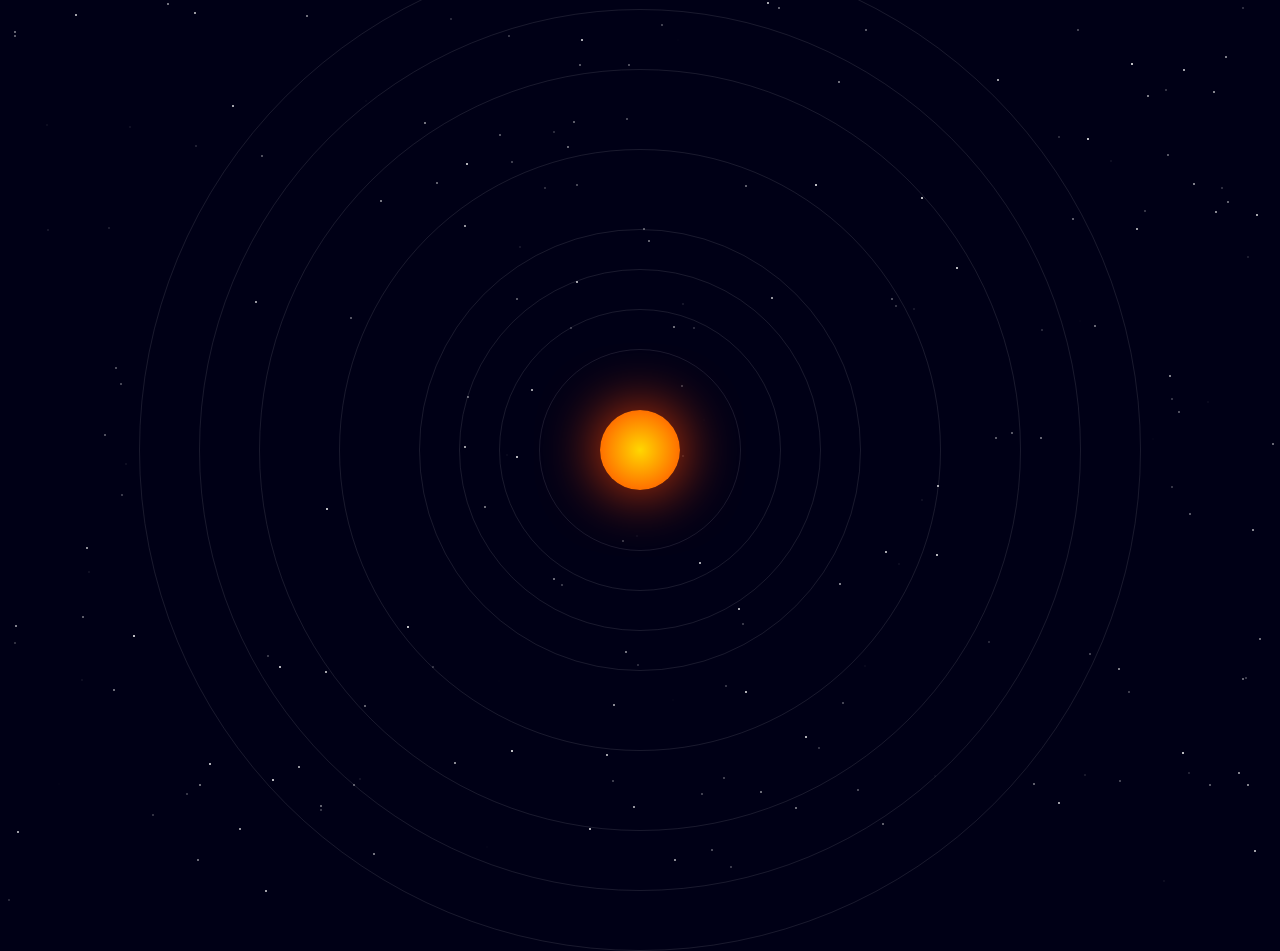
<file: frontend/index.html>
<!DOCTYPE html>
<html lang="en">
<head>
    <meta charset="UTF-8">
    <title>Solar System</title>
    <link rel="stylesheet" href="../assets/css/styles.css">
</head>
<body>

    <div class="solar-system">
        <div class="sun" onclick="showPlanetInfo('sun')"></div>
        <div class="planet-info" id="planetInfo"></div>
    </div>

    <script src="../assets/js/script.js"></script>
    
</body>
</html>
</file>
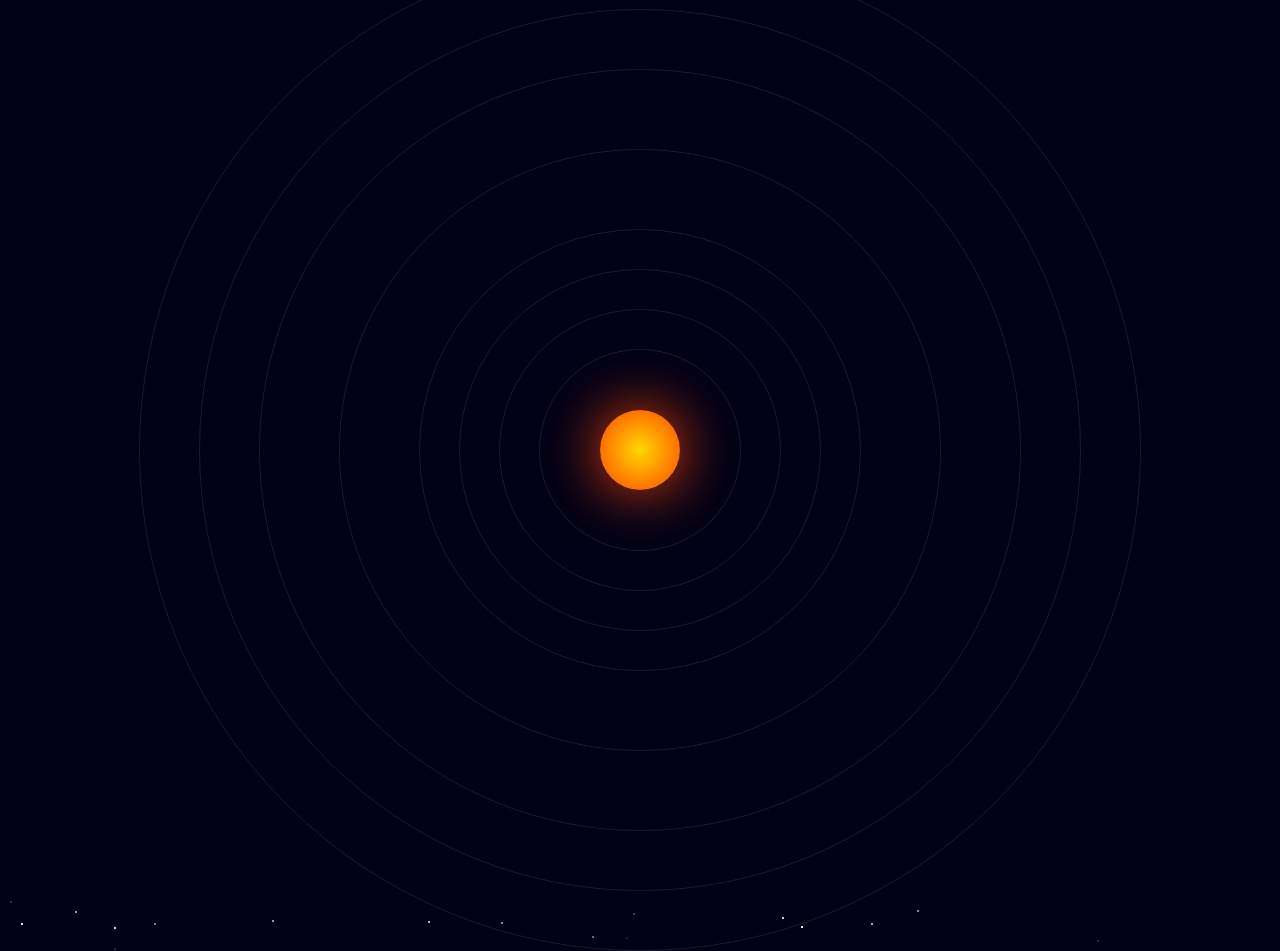
<file: solar-system-simulation (1).html>
<!DOCTYPE html>
<html lang="en">
<head>
    <meta charset="UTF-8">
    <title>Solar System</title>
    <style>
        body {
            margin: 0;
            background: #000016;
            overflow: hidden;
            font-family: Arial, sans-serif;
        }

        .solar-system {
            width: 100vw;
            height: 100vh;
            display: flex;
            justify-content: center;
            align-items: center;
            position: relative;
        }

        .sun {
            width: 80px;
            height: 80px;
            background: radial-gradient(#ffd700, #ff4500);
            border-radius: 50%;
            position: absolute;
            box-shadow: 0 0 60px #ff4500;
            cursor: pointer;
            z-index: 100;
        }

        .orbit {
            border: 1px solid rgba(255, 255, 255, 0.1);
            border-radius: 50%;
            position: absolute;
            display: flex;
            justify-content: center;
            align-items: center;
        }

        .planet {
            position: absolute;
            border-radius: 50%;
            cursor: pointer;
            transition: transform 0.3s;
            z-index: 10;
        }

        .planet:hover {
            transform: scale(1.5);
        }

        .planet-info {
            display: none;
            position: fixed;
            top: 20px;
            right: 20px;
            background: rgba(0, 0, 0, 0.9);
            color: white;
            padding: 20px;
            border-radius: 10px;
            width: 300px;
            box-shadow: 0 0 20px rgba(255, 255, 255, 0.1);
            z-index: 1000;
        }

        .planet-info h2 {
            color: #ffd700;
            margin-top: 0;
        }

        .planet-info table {
            width: 100%;
            margin-top: 10px;
        }

        .planet-info td {
            padding: 5px 0;
        }

        .planet-info td:first-child {
            color: #aaa;
            width: 40%;
        }

        .stars {
            position: fixed;
            width: 100%;
            height: 100%;
            pointer-events: none;
        }
    </style>
</head>
<body>
    <div class="solar-system">
        <div class="sun" onclick="showPlanetInfo('sun')"></div>
        <div class="planet-info" id="planetInfo"></div>
    </div>

    <script>
        const planetData = {
            sun: {
                name: "The Sun",
                type: "Star",
                diameter: "1,392,684 km",
                mass: "1.989 × 10^30 kg",
                temperature: "5,500°C (surface)",
                info: "The Sun is the star at the center of our Solar System. It provides light and heat that sustains life on Earth.",
                color: "#FFD700"
            },
            mercury: {
                name: "Mercury",
                type: "Terrestrial Planet",
                diameter: "4,879 km",
                orbit: "88 Earth days",
                temperature: "-180°C to 430°C",
                info: "Mercury is the smallest planet and closest to the Sun. It has no moons and no substantial atmosphere.",
                color: "#A0522D",
                size: 10,
                orbitRadius: 100,
                speed: 8
            },
            venus: {
                name: "Venus",
                type: "Terrestrial Planet",
                diameter: "12,104 km",
                orbit: "225 Earth days",
                temperature: "462°C",
                info: "Venus is often called Earth's twin due to similar size, but its thick atmosphere makes it the hottest planet.",
                color: "#DEB887",
                size: 15,
                orbitRadius: 140,
                speed: 12
            },
            earth: {
                name: "Earth",
                type: "Terrestrial Planet",
                diameter: "12,742 km",
                orbit: "365.25 days",
                temperature: "-88°C to 58°C",
                info: "Earth is the only known planet to support life. It's the only planet known to have liquid water on its surface.",
                color: "#4169E1",
                size: 16,
                orbitRadius: 180,
                speed: 15
            },
            mars: {
                name: "Mars",
                type: "Terrestrial Planet",
                diameter: "6,779 km",
                orbit: "687 Earth days",
                temperature: "-140°C to 20°C",
                info: "Mars is known as the Red Planet. It has the largest volcano in the solar system, Olympus Mons.",
                color: "#CD853F",
                size: 12,
                orbitRadius: 220,
                speed: 18
            },
            jupiter: {
                name: "Jupiter",
                type: "Gas Giant",
                diameter: "139,820 km",
                orbit: "11.9 Earth years",
                temperature: "-110°C",
                info: "Jupiter is the largest planet. Its Great Red Spot is a giant storm that has lasted for hundreds of years.",
                color: "#DAA520",
                size: 40,
                orbitRadius: 300,
                speed: 22
            },
            saturn: {
                name: "Saturn",
                type: "Gas Giant",
                diameter: "116,460 km",
                orbit: "29.5 Earth years",
                temperature: "-140°C",
                info: "Saturn is famous for its spectacular ring system, made mostly of ice particles and rock.",
                color: "#F4A460",
                size: 35,
                orbitRadius: 380,
                speed: 25
            },
            uranus: {
                name: "Uranus",
                type: "Ice Giant",
                diameter: "50,724 km",
                orbit: "84 Earth years",
                temperature: "-195°C",
                info: "Uranus is unique as it rotates on its side. It appears to roll along its orbital path.",
                color: "#87CEEB",
                size: 25,
                orbitRadius: 440,
                speed: 28
            },
            neptune: {
                name: "Neptune",
                type: "Ice Giant",
                diameter: "49,244 km",
                orbit: "165 Earth years",
                temperature: "-200°C",
                info: "Neptune is the windiest planet, with speeds reaching 2,100 km/h. It has a Great Dark Spot similar to Jupiter's.",
                color: "#1E90FF",
                size: 24,
                orbitRadius: 500,
                speed: 30
            }
        };

        function createPlanet(name, data) {
            if (name === 'sun') return;

            const orbit = document.createElement('div');
            orbit.className = 'orbit';
            orbit.style.width = `${data.orbitRadius * 2}px`;
            orbit.style.height = `${data.orbitRadius * 2}px`;

            const planet = document.createElement('div');
            planet.className = 'planet';
            planet.style.width = `${data.size}px`;
            planet.style.height = `${data.size}px`;
            planet.style.backgroundColor = data.color;
            planet.onclick = () => showPlanetInfo(name);

            // Add animation
            planet.style.animation = `rotate${name} ${data.speed}s linear infinite`;
            const style = document.createElement('style');
            style.textContent = `
                @keyframes rotate${name} {
                    from { transform: rotate(0deg) translateX(${data.orbitRadius}px) rotate(0deg); }
                    to { transform: rotate(360deg) translateX(${data.orbitRadius}px) rotate(-360deg); }
                }
            `;
            document.head.appendChild(style);

            orbit.appendChild(planet);
            document.querySelector('.solar-system').appendChild(orbit);
        }

        function showPlanetInfo(planetName) {
            const planet = planetData[planetName];
            const info = document.getElementById('planetInfo');
            info.innerHTML = `
                <h2>${planet.name}</h2>
                <table>
                    <tr><td>Type:</td><td>${planet.type}</td></tr>
                    <tr><td>Diameter:</td><td>${planet.diameter}</td></tr>
                    ${planet.orbit ? `<tr><td>Orbit Period:</td><td>${planet.orbit}</td></tr>` : ''}
                    <tr><td>Temperature:</td><td>${planet.temperature}</td></tr>
                </table>
                <p>${planet.info}</p>
            `;
            info.style.display = 'block';
        }

        // Create planets
        for (let planetName in planetData) {
            createPlanet(planetName, planetData[planetName]);
        }

        // Create background stars
        function createStars() {
            const stars = document.createElement('div');
            stars.className = 'stars';
            for (let i = 0; i < 200; i++) {
                const star = document.createElement('div');
                star.style.position = 'absolute';
                star.style.width = '2px';
                star.style.height = '2px';
                star.style.background = 'white';
                star.style.left = `${Math.random() * 100}%`;
                star.style.top = `${Math.random() * 100}%`;
                star.style.opacity = Math.random();
                stars.appendChild(star);
            }
            document.body.appendChild(stars);
        }

        createStars();
    </script>
</body>
</html>
</file>
<file: assets/css/styles.css>
body {
    margin: 0;
    background: #000016;
    overflow: hidden;
    font-family: Arial, sans-serif;
}

.solar-system {
    width: 100vw;
    height: 100vh;
    display: flex;
    justify-content: center;
    align-items: center;
    position: relative;
}

.sun {
    width: 80px;
    height: 80px;
    background: radial-gradient(#ffd700, #ff4500);
    border-radius: 50%;
    position: absolute;
    box-shadow: 0 0 60px #ff4500;
    cursor: pointer;
    z-index: 100;
}

.orbit {
    border: 1px solid rgba(255, 255, 255, 0.1);
    border-radius: 50%;
    position: absolute;
    display: flex;
    justify-content: center;
    align-items: center;
}

.planet {
    position: absolute;
    border-radius: 50%;
    cursor: pointer;
    transition: transform 0.3s;
    z-index: 10;
}

.planet:hover {
    transform: scale(1.5);
}

.planet-info {
    display: none;
    position: fixed;
    top: 20px;
    right: 20px;
    background: rgba(0, 0, 0, 0.9);
    color: white;
    padding: 20px;
    border-radius: 10px;
    width: 300px;
    box-shadow: 0 0 20px rgba(255, 255, 255, 0.1);
    z-index: 1000;
}

.planet-info h2 {
    color: #ffd700;
    margin-top: 0;
}

.planet-info table {
    width: 100%;
    margin-top: 10px;
}

.planet-info td {
    padding: 5px 0;
}

.planet-info td:first-child {
    color: #aaa;
    width: 40%;
}

/* Stars styles */
.stars {
    position: absolute;
    top: 0;
    left: 0;
    width: 100vw;
    height: 100vh;
    pointer-events: none;
    z-index: 1;
}

.star {
    position: absolute;
    width: 2px;
    height: 2px;
    background-color: white;
    border-radius: 50%;
    opacity: 0.8;
}
</file>
